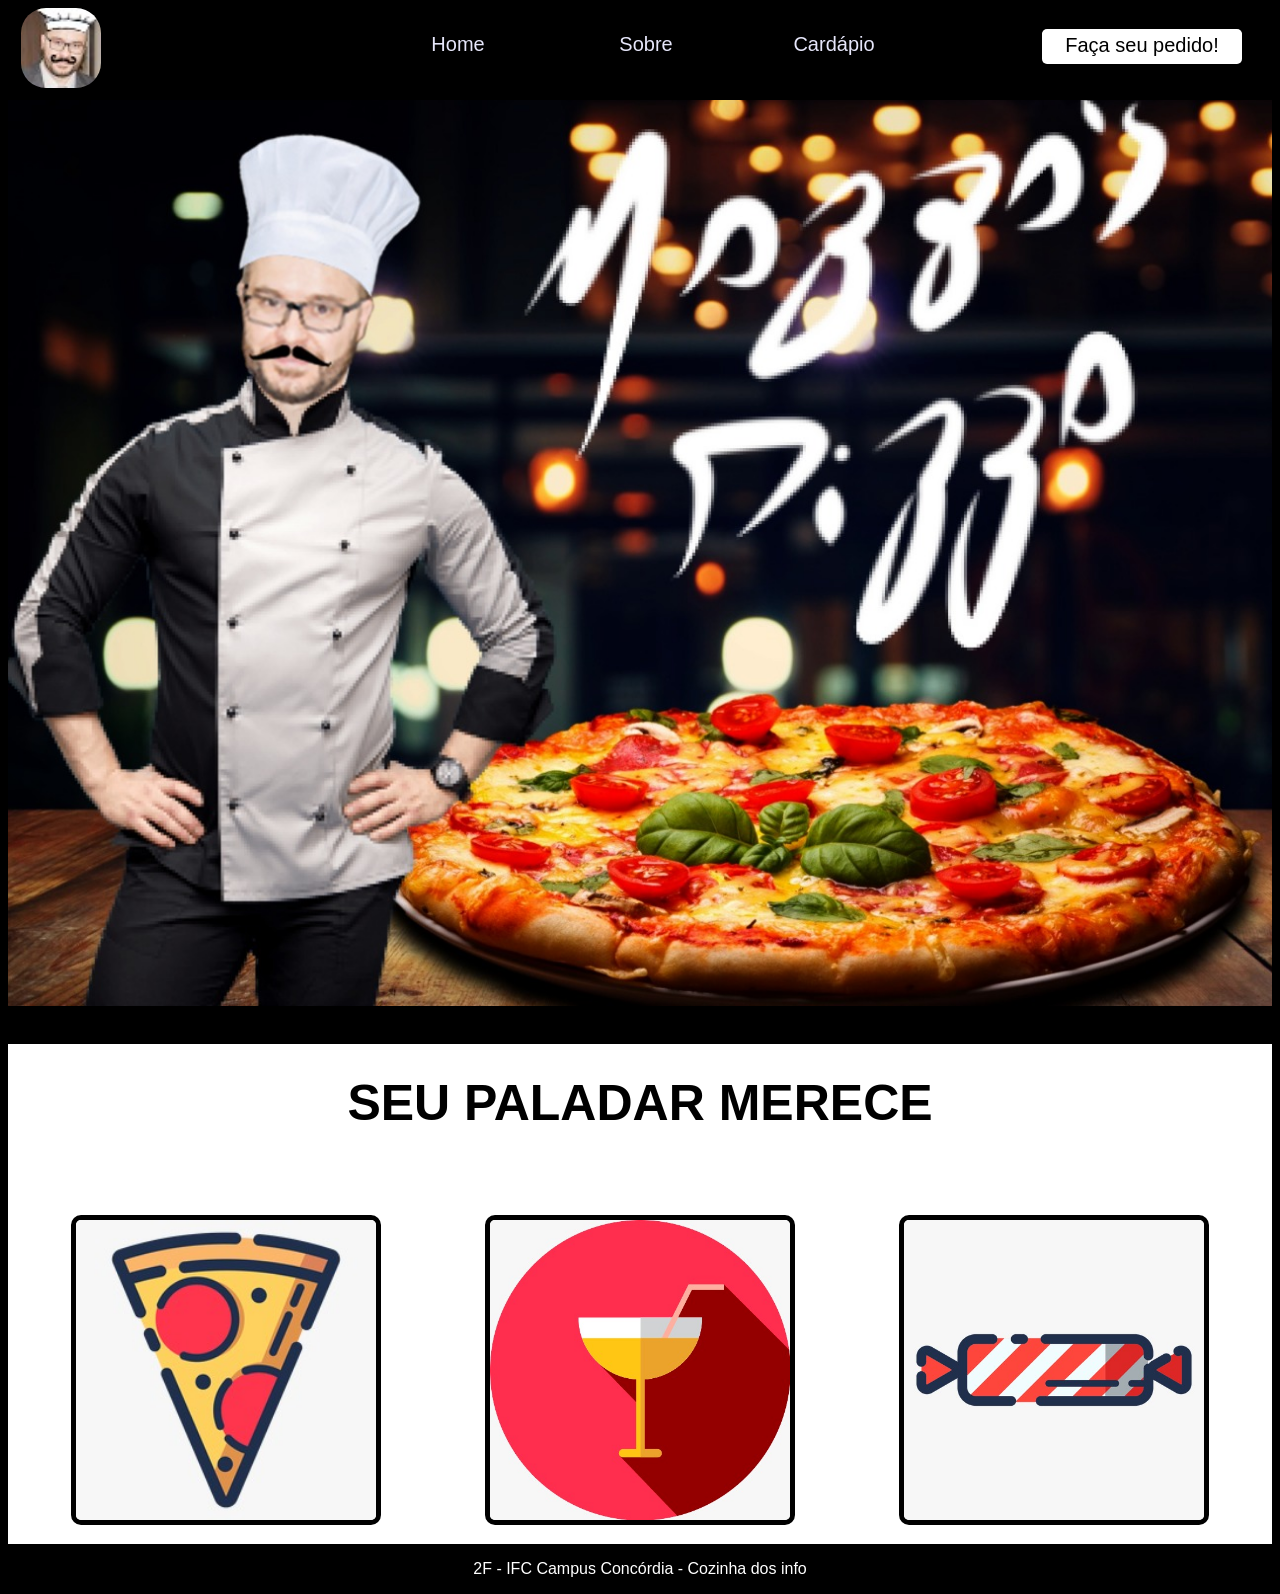
<file: index.html>
<!DOCTYPE html>
<html lang="pt-br">
<head>
    <meta charset="UTF-8">
    <meta http-equiv="X-UA-Compatible" content="IE=edge">
    <meta name="viewport" content="width=device-width, initial-scale=1.0">
    <title>Mazza's Pizza - Home</title>
    <link rel="shortcut icon" href="imgs/icon.png.jpeg">
    <link rel="stylesheet" href="css/css.css">
</head>
<body>
    <header class="nav">
        <img class="navimg" src="imgs/mazza.png" alt="Logo Mazza">
        <ul class="navbar">
            <li class="navitem"><a class="navbt" href="index.html">Home</a></li>
            <li class="navitem"><a class="navbt" href="sobre.html">Sobre</a></li>
            <li class="navitem"><a class="navbt" href="cardapio.html">Cardápio</a></li>
        </ul>
        <a class="order" href="pedido.html">Faça seu pedido!</a>
    </header>

    <main>
        <img class="homeimg" src="imgs/mazzas.png" alt="Banner Principal">

        <div class="hglights">
            <h1 class="hgtxt">SEU PALADAR MERECE</h1>
            
            <div class="hgitem">
                <a class="hgbt" href="cardapio.html">
                    <img class="hgimg" src="imgs/pizzacard.png" alt="Nossas Pizzas">
                </a>
            </div>

            <div class="hgitem">
                <a class="hgbt" href="cardapio.html">
                    <img class="hgimg" src="imgs/bebidacard.png" alt="Nossas Bebidas">
                </a>
            </div>

            <div class="hgitem">
                <a class="hgbt" href="cardapio.html">
                    <img class="hgimg" src="imgs/docecard.png" alt="Nossos Doces">
                </a>
            </div>
        </div>
    </main>
    
    <footer class="footer">
        <p>2F - IFC Campus Concórdia - Cozinha dos info</p>
    </footer>
</body>
</html>
</file>
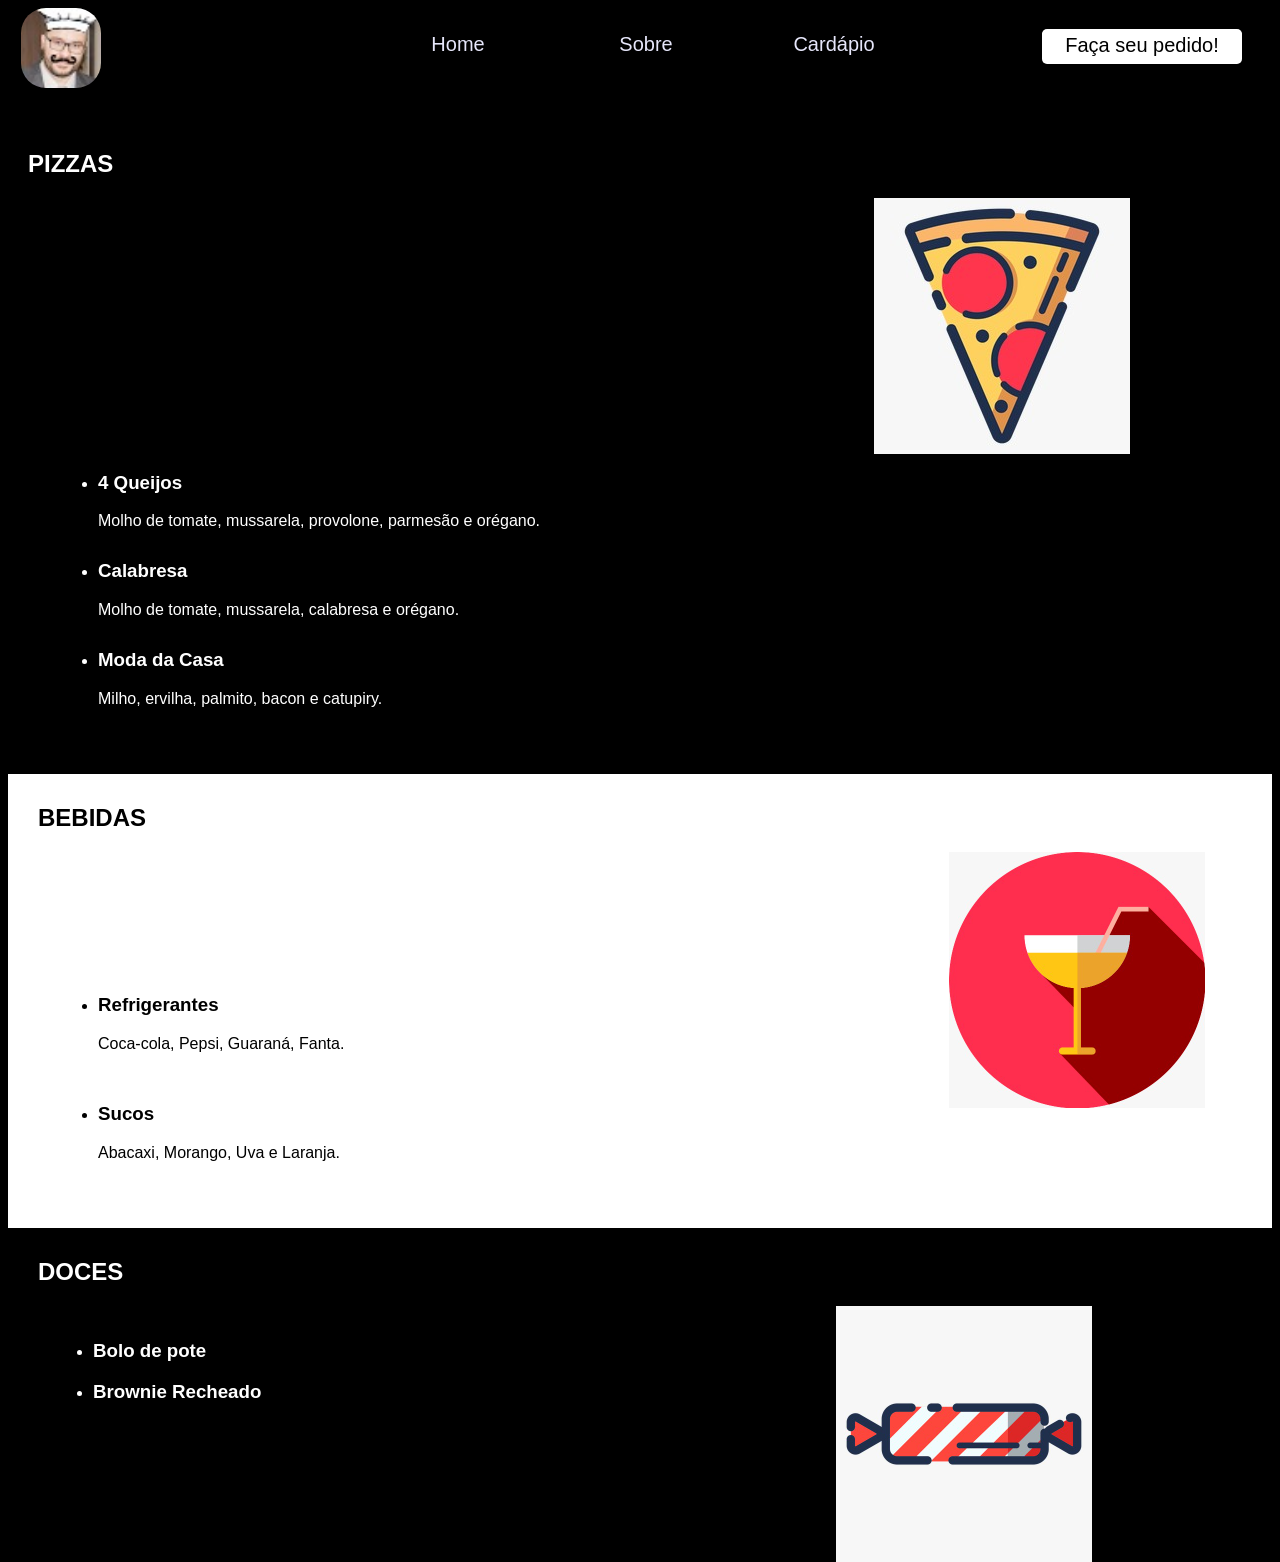
<file: cardapio.html>
<!DOCTYPE html>
<html lang="pt-br">
<head>
    <meta charset="UTF-8">
    <meta name="viewport" content="width=device-width, initial-scale=1.0">
    <title>Mazza's - Cardápio</title>
    <link rel="shortcut icon" href="imgs/icon.png.jpeg">
    <link rel="stylesheet" href="css/cardapio.css">
</head>
<body>
    <header class="nav">
        <img class="navimg" src="imgs/mazza.png" alt="Logo Mazza">
        <ul class="navbar">
            <li class="navitem"><a class="navbt" href="index.html">Home</a></li>
            <li class="navitem"><a class="navbt" href="sobre.html">Sobre</a></li>
            <li class="navitem"><a class="navbt" href="cardapio.html">Cardápio</a></li>
        </ul>
        <a class="order" href="pedido.html">Faça seu pedido!</a>
    </header>

    <main class="card">
        <section class="pizzas">
            <h1 class="ptitle">PIZZAS</h1>
            <ul class="recheios">
                <li class="precheio"><h3>4 Queijos</h3> Molho de tomate, mussarela, provolone, parmesão e orégano.</li>
                <li class="precheio"><h3>Calabresa</h3> Molho de tomate, mussarela, calabresa e orégano.</li>
                <li class="precheio"><h3>Moda da Casa</h3> Milho, ervilha, palmito, bacon e catupiry.</li>
            </ul>
            <img class="pizzacard" src="imgs/pizzacard.png" alt="Ícone Pizza">
        </section>

        <section class="bebidas">
            <h1 class="btitle">BEBIDAS</h1>
            <ul class="drinks">
                <li class="bebidaitem"><h3>Refrigerantes</h3> Coca-cola, Pepsi, Guaraná, Fanta.</li>
                <li class="bebidaitem"><h3>Sucos</h3> Abacaxi, Morango, Uva e Laranja.</li>
            </ul>
            <img class="bebidacard" src="imgs/bebidacard.png" alt="Ícone Bebida">
        </section>

        <section class="doces">
            <h1 class="dtitle">DOCES</h1>
            <ul class="doceslista">
                <li class="doceitem"><h3>Bolo de pote</h3></li>
                <li class="doceitem"><h3>Brownie Recheado</h3></li>
            </ul>
            <img class="docecard" src="imgs/docecard.png" alt="Ícone Doce">
        </section>
    </main>
</body>
</html>
</file>
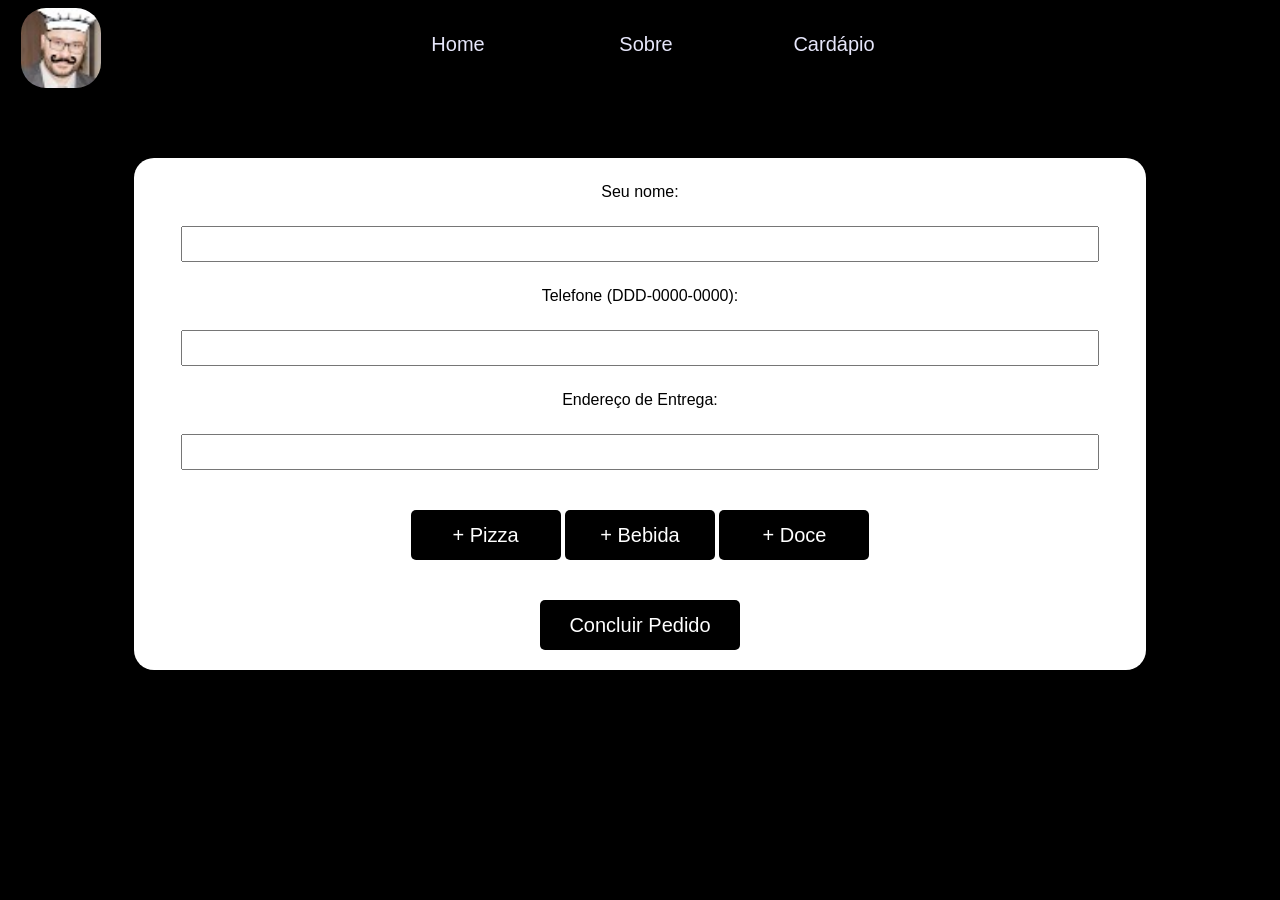
<file: pedido.html>
<!DOCTYPE html>
<html lang="pt-br">
<head>
    <meta charset="UTF-8">
    <title>Mazza's - Faça seu Pedido</title>
    <link rel="shortcut icon" href="imgs/icon.png.jpeg">
    <link rel="stylesheet" href="css/pedido.css">
</head>
<body>
    <header class="nav">
        <img class="navimg" src="imgs/mazza.png" alt="Logo">
        <ul class="navbar">
            <li class="navitem"><a class="navbt" href="index.html">Home</a></li>
            <li class="navitem"><a class="navbt" href="sobre.html">Sobre</a></li>
            <li class="navitem"><a class="navbt" href="cardapio.html">Cardápio</a></li>
        </ul>
    </header>

    <div class="pedido">
        <form class="pedidoform">
            <label id="labelname">
                <span class="inputxt">Seu nome:</span>
                <input type="text" id="nome" required>
            </label>

            <label id="labelfon">
                <span class="inputxt">Telefone (DDD-0000-0000):</span>
                <input type="tel" id="fone" pattern="[0-9]{2}-[0-9]{4}-[0-9]{4}" required>
            </label>

            <label id="labeladr">
                <span class="inputxt">Endereço de Entrega:</span>
                <input type="text" id="endereco" required>
            </label>

            <div id="pedidores"></div>

            <div class="buttons" id="buttons">
                <input type="button" onclick="maispizza()" value="+ Pizza" class="button">
                <input type="button" onclick="maisbebida()" value="+ Bebida" class="button">
                <input type="button" onclick="maisdoce()" value="+ Doce" class="button">
            </div>

            <input type="button" id="finish" value="Concluir Pedido" onclick="fim()">
        </form>
    </div>
    <script src="pedido.js"></script>
</body>
</html>
</file>
<file: css/css.css>
body {
    text-align: center;
    background-color: black;
    font-family: 'Franklin Gothic Medium', 'Arial Narrow', Arial, sans-serif;
}

html {
    scroll-behavior: smooth;
}

.nav {
    width: 100%;
    height: 100px;
    background-color: black;
    align-items: center;
    text-align: center;
    position: fixed;
    top: 0;
}

.navimg{
    margin-top: 0.6%;
    margin-left: 1%;
    float: left;
    height: 80px;
    width: 80px;
    border-radius: 25px;
}

.navitem {
    display: inline;
    margin-left: 5%;
    margin-right: 5%;
    margin-top: 1.8%;
    font-size: 20px;
    width: 10%;
    border-right: solid 2px black;
    border-left: solid 2px black;
    margin-bottom: 2%;
    float: left;
    align-items: center;
}

.navbt {
    color: lavender;
    width: 100px;
    display: inline;
    float: right;
    text-decoration: none;
}

.navbar {
    margin-left: 25%;
}

.order {
    color: black;
    background-color:white;
    width: 200px;
    height: 30px;
    font-size: 20px;
    text-align: center;
    display: inline-block;
    margin-top: 1%;
    margin-left: 5%;
    text-decoration: none;
    border-radius: 5px;
    border-top: solid 5px white;
}

.homeimg {
    width: 100%;
    margin-top: 50px;
}

.hglights {
    background-color: white;
    width: 100%;
    height: 500px;
}

.hgitem {
    color: black;
    display: inline-block;
    margin: 50px;
    height: 100px;
    text-decoration: none;

}

.hgtxt {
    font-size: 50px;
    padding-top: 30px;
}

.hgimg {
    height: 300px;
    width: 300px;
    float: left;
    border-radius: 10px;
    border: solid 5px black;
}

.footer {
    color: white;
    bottom: 0;
    margin: 10px;
}
</file>
<file: css/cardapio.css>
body {
    background-color: black;
    font-family: 'Franklin Gothic Medium', 'Arial Narrow', Arial, sans-serif;
}

html {
    scroll-behavior: smooth;
}

.nav {
    width: 100%;
    height: 100px;
    background-color: black;
    align-items: center;
    text-align: center;
    position: fixed;
    top: 0;
}

.navimg{
    margin-top: 0.6%;
    margin-left: 1%;
    float: left;
    height: 80px;
    width: 80px;
    border-radius: 25px;
}

.navitem {
    display: inline;
    margin-left: 5%;
    margin-right: 5%;
    margin-top: 1.8%;
    font-size: 20px;
    width: 10%;
    border-right: solid 2px black;
    border-left: solid 2px black;
    margin-bottom: 2%;
    float: left;
    align-items: center;
}

.navbt {
    color: lavender;
    width: 100px;
    display: inline;
    float: right;
    text-decoration: none;
}

.navbar {
    margin-left: 25%;
}

.order {
    color: black;
    background-color:white;
    width: 200px;
    height: 30px;
    font-size: 20px;
    text-align: center;
    display: inline-block;
    margin-top: 1%;
    margin-left: 5%;
    text-decoration: none;
    border-radius: 5px;
    border-top: solid 5px white;
}

.card {
    margin-top: 150px;
    color: white;
    width: 100%;
}

.pizzas{
    display: block;
    margin:20px;
}

.recheios{
    display: inline-block;
}

.pizzacard{
    display: inline-block;
    margin-left: 300px;
    margin-bottom: 250px;
}

.precheio {
    margin: 30px;
}

.bebidas {
    background-color: white;
    color: black;
    width: 100%;
    display: block;
}
.btitle {
    padding-top: 30px;
    padding-left: 30px;
}

.drinks {
    display: inline-block;
}

.bebidaitem {
    margin: 50px;
}

.bebidacard{
    width: 256px;
    height: 256px;
    display: inline-block;
    margin-left: 550px;
    margin-bottom: 50px;
}

.doces{
    display: block;
    margin:30px;
}

.doceitem {
    margin: 15px;
}

.doceslista {
    float: left;
}

.docecard {
    width: 256px;
    height: 256px;
    margin-right: 150px;
    float: right;
}
</file>
<file: css/pedido.css>
body {
    text-align: center;
    background-color: black;
    font-family: 'Franklin Gothic Medium', 'Arial Narrow', Arial, sans-serif;
}

html {
    scroll-behavior: smooth;
}

.nav {
    width: 100%;
    height: 100px;
    background-color: black;
    align-items: center;
    text-align: center;
    position: fixed;
    top: 0;
}

.navimg{
    margin-top: 0.6%;
    margin-left: 1%;
    float: left;
    height: 80px;
    width: 80px;
    border-radius: 25px;
}

.navitem {
    display: inline;
    margin-left: 5%;
    margin-right: 5%;
    margin-top: 1.8%;
    font-size: 20px;
    width: 10%;
    border-right: solid 2px black;
    border-left: solid 2px black;
    margin-bottom: 2%;
    float: left;
    align-items: center;
}

.navbt {
    color: lavender;
    width: 100px;
    display: inline;
    float: right;
    text-decoration: none;
}

.navbar {
    margin-left: 25%;
}

.pedido {
    padding-top: 150px;
}

.inputxt {
    display: block;
    padding: 25px;
}

.pedidoform {
    width: 80%;
    background-color: white;
    color: black;
    margin-left: 10%;
    border-radius: 20px;
}

input, select {
    width: 90%;
    height: 30px;
}

label {
    display: block;
}

.buttons{
    padding: 20px;
    display: block;
}

.button {
    height: 50px;
    width: 150px;
    font-family: 'Franklin Gothic Medium', 'Arial Narrow', Arial, sans-serif;
    font-size: 20px;
    background-color: black;
    color: white;
    border: none;
    border-radius: 5px;
    cursor: pointer;
}

.buttonb {
    height: 50px;
    width: 150px;
    font-family: 'Franklin Gothic Medium', 'Arial Narrow', Arial, sans-serif;
    font-size: 20px;
    background-color: white;
    color: black;
    border: none;
    border-radius: 5px;
    cursor: pointer;
}

#pedidores {
    display:block;
    margin-left: 10%;
    text-align: center;
    width: 80%;
    margin-top: 20px;
}

h2{margin:0;}

.pedidodiv {
    background-color: black;
    border-radius: 20px;
    color: white;
    padding: 20px;
    margin-bottom: 20px;
}

.excluir {
    float: right;
    height: 30px;
    width: 30px;
}

.excluirbt {
    border-radius: 5px;
    border: none;
    background: url(./imgs/x.png);
    cursor: pointer;
}

#errorn {
    color: red;
}

#errore {
    color: red;
}

#errorf {
    color: red;
}

#finish {
    width: 200px;
    height: 50px;
    border-radius: 5px;
    border: none;
    background-color: black;
    color: white;
    font-size: 20px;
    margin: 20px
}
</file>
